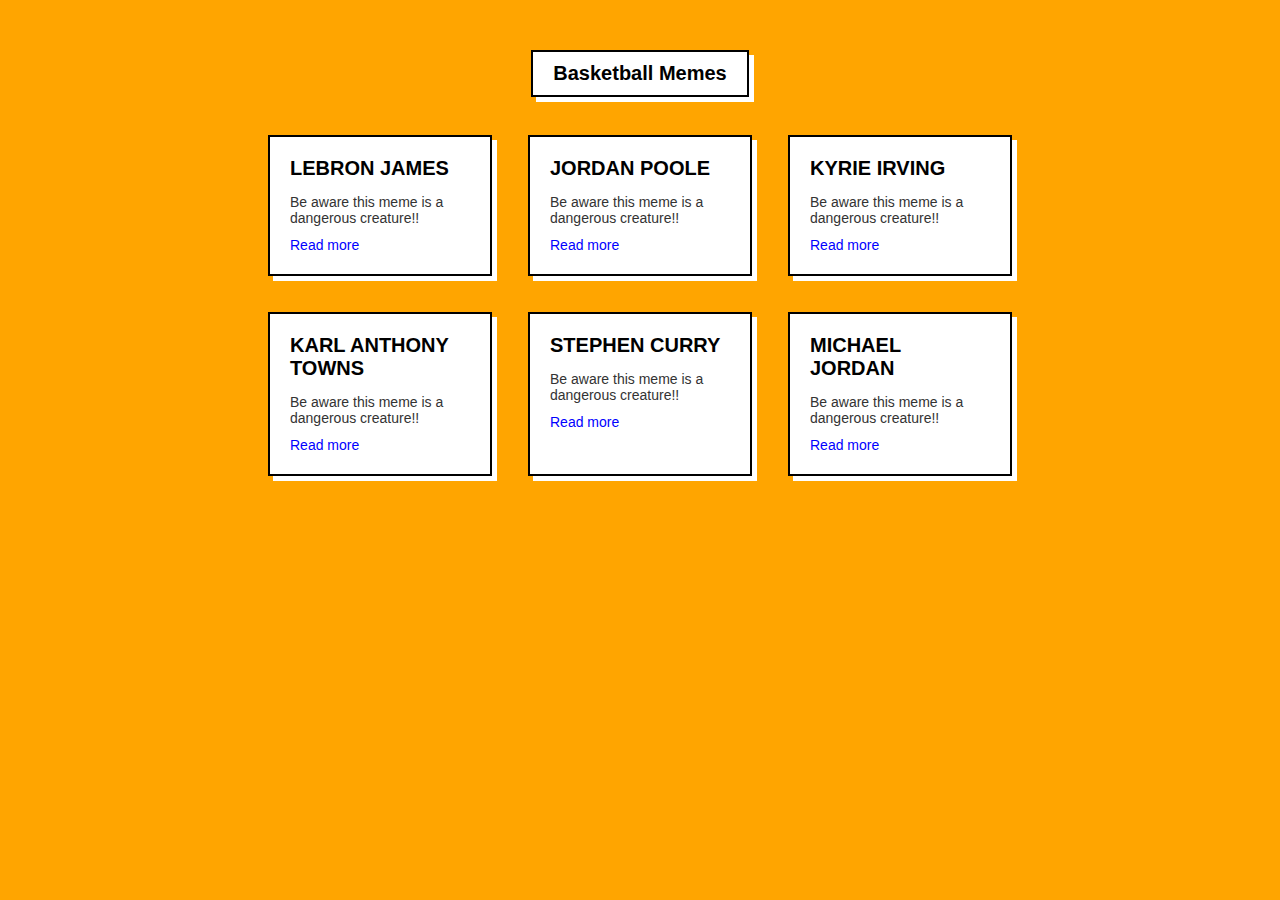
<file: Donsal_MinorA/index.html>
<!DOCTYPE html>
<html lang="en">
<head>
    <meta charset="UTF-8">
    <meta name="viewport" content="width=device-width, initial-scale=1.0">
    <title>Blog Posts</title>
    <link rel="stylesheet" href="styles.css">
</head>
<body style= margin:0%>

    <h1 class="title">Basketball Memes</h1>

<div class="container">
    <div class="row1">

        <div class="card">
            <h2>LEBRON JAMES</h2> 
            <p>Be aware this meme is a dangerous creature!!</p>
            <a href="https://imgflip.com/i/3gsozw">Read more</a>
        </div>

        <div class="card">
            <h2>JORDAN POOLE</h2>
            <p>Be aware this meme is a dangerous creature!!</p>
            <a href="https://www.reddit.com/media?url=https%3A%2F%2Fi.redd.it%2F6p0llcg0k9d81.jpg">Read more</a>
        </div>

        <div class="card">
            <h2>KYRIE IRVING</h2>
           <p>Be aware this meme is a dangerous creature!!</p>
            <a href="https://www.tiktok.com/@ball_is_square/video/7233915994673106181">Read more</a>
        </div>
    </div>
    <div class="row2">
        <div class="card">
            <h2>KARL ANTHONY TOWNS</h2>
            <p>Be aware this meme is a dangerous creature!!</p>
            <a href="https://i.kym-cdn.com/entries/icons/original/000/054/265/Zesty_Karl_meme_cover.jpg">Read more</a>
        </div>

        <div class="card">
            <h2>STEPHEN CURRY</h2>
            <p>Be aware this meme is a dangerous creature!!</p>
            <a href="https://www.instagram.com/p/CMixknYrQtj/">Read more</a>
        </div>

        <div class="card">
            <h2>MICHAEL JORDAN</h2>
            <p>Be aware this meme is a dangerous creature!!</p>
            <a href="https://tenor.com/view/michael-jordan-memes-dank-vines-funny-gif-12919917">Read more</a>
        </div>
    </div>
</div>

</body>
</html>
</file>
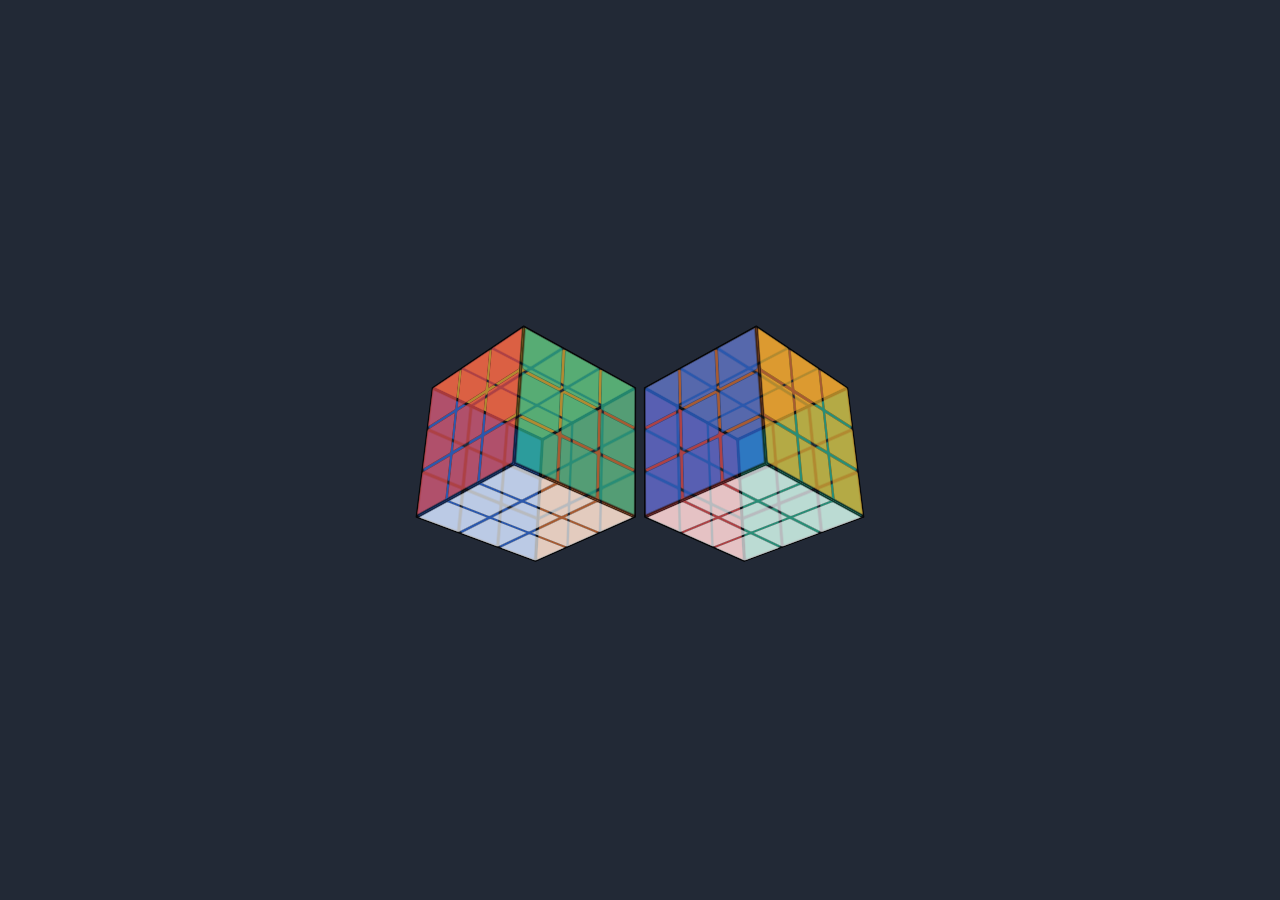
<file: Extra Points Rubics Cube/index.html>
<!DOCTYPE html>
<html lang="en" >
<head>
  <meta charset="UTF-8" />
  <meta name="viewport" content="width=device-width, initial-scale=1" />
  <title>Complete Rubik's Cubes with Original Colors</title>
  <link rel="stylesheet" href="styles.css" />
</head>
<body>
  <div class="container">
    <!-- Left Cube -->
    <div class="cube cube-left">
      <div class="face top">
        <!-- 9 yellow squares -->
        <div class="square yellow"></div><div class="square yellow"></div><div class="square yellow"></div>
        <div class="square yellow"></div><div class="square yellow"></div><div class="square yellow"></div>
        <div class="square yellow"></div><div class="square yellow"></div><div class="square yellow"></div>
      </div>
      <div class="face front">
        <!-- 9 red squares -->
        <div class="square red"></div><div class="square red"></div><div class="square red"></div>
        <div class="square red"></div><div class="square red"></div><div class="square red"></div>
        <div class="square red"></div><div class="square red"></div><div class="square red"></div>
      </div>
      <div class="face side">
        <!-- 9 green squares -->
        <div class="square green"></div><div class="square green"></div><div class="square green"></div>
        <div class="square green"></div><div class="square green"></div><div class="square green"></div>
        <div class="square green"></div><div class="square green"></div><div class="square green"></div>
      </div>

      <!-- Missing faces for full cube -->
      <div class="face back">
        <!-- 9 orange squares -->
        <div class="square orange"></div><div class="square orange"></div><div class="square orange"></div>
        <div class="square orange"></div><div class="square orange"></div><div class="square orange"></div>
        <div class="square orange"></div><div class="square orange"></div><div class="square orange"></div>
      </div>
      <div class="face left">
        <!-- 9 blue squares -->
        <div class="square blue"></div><div class="square blue"></div><div class="square blue"></div>
        <div class="square blue"></div><div class="square blue"></div><div class="square blue"></div>
        <div class="square blue"></div><div class="square blue"></div><div class="square blue"></div>
      </div>
      <div class="face bottom">
        <!-- 9 white squares -->
        <div class="square white"></div><div class="square white"></div><div class="square white"></div>
        <div class="square white"></div><div class="square white"></div><div class="square white"></div>
        <div class="square white"></div><div class="square white"></div><div class="square white"></div>
      </div>
    </div>

    <!-- Right Cube -->
    <div class="cube cube-right">
      <div class="face top">
        <!-- 9 orange squares -->
        <div class="square orange"></div><div class="square orange"></div><div class="square orange"></div>
        <div class="square orange"></div><div class="square orange"></div><div class="square orange"></div>
        <div class="square orange"></div><div class="square orange"></div><div class="square orange"></div>
      </div>
      <div class="face front">
        <!-- 9 blue squares -->
        <div class="square blue"></div><div class="square blue"></div><div class="square blue"></div>
        <div class="square blue"></div><div class="square blue"></div><div class="square blue"></div>
        <div class="square blue"></div><div class="square blue"></div><div class="square blue"></div>
      </div>
      <div class="face side">
        <!-- 9 yellow squares -->
        <div class="square yellow"></div><div class="square yellow"></div><div class="square yellow"></div>
        <div class="square yellow"></div><div class="square yellow"></div><div class="square yellow"></div>
        <div class="square yellow"></div><div class="square yellow"></div><div class="square yellow"></div>
      </div>

      <!-- Missing faces for full cube -->
      <div class="face back">
        <!-- 9 green squares -->
        <div class="square green"></div><div class="square green"></div><div class="square green"></div>
        <div class="square green"></div><div class="square green"></div><div class="square green"></div>
        <div class="square green"></div><div class="square green"></div><div class="square green"></div>
      </div>
      <div class="face left">
        <!-- 9 red squares -->
        <div class="square red"></div><div class="square red"></div><div class="square red"></div>
        <div class="square red"></div><div class="square red"></div><div class="square red"></div>
        <div class="square red"></div><div class="square red"></div><div class="square red"></div>
      </div>
      <div class="face bottom">
        <!-- 9 white squares -->
        <div class="square white"></div><div class="square white"></div><div class="square white"></div>
        <div class="square white"></div><div class="square white"></div><div class="square white"></div>
        <div class="square white"></div><div class="square white"></div><div class="square white"></div>
      </div>
    </div>
  </div>
</body>
</html>
</file>
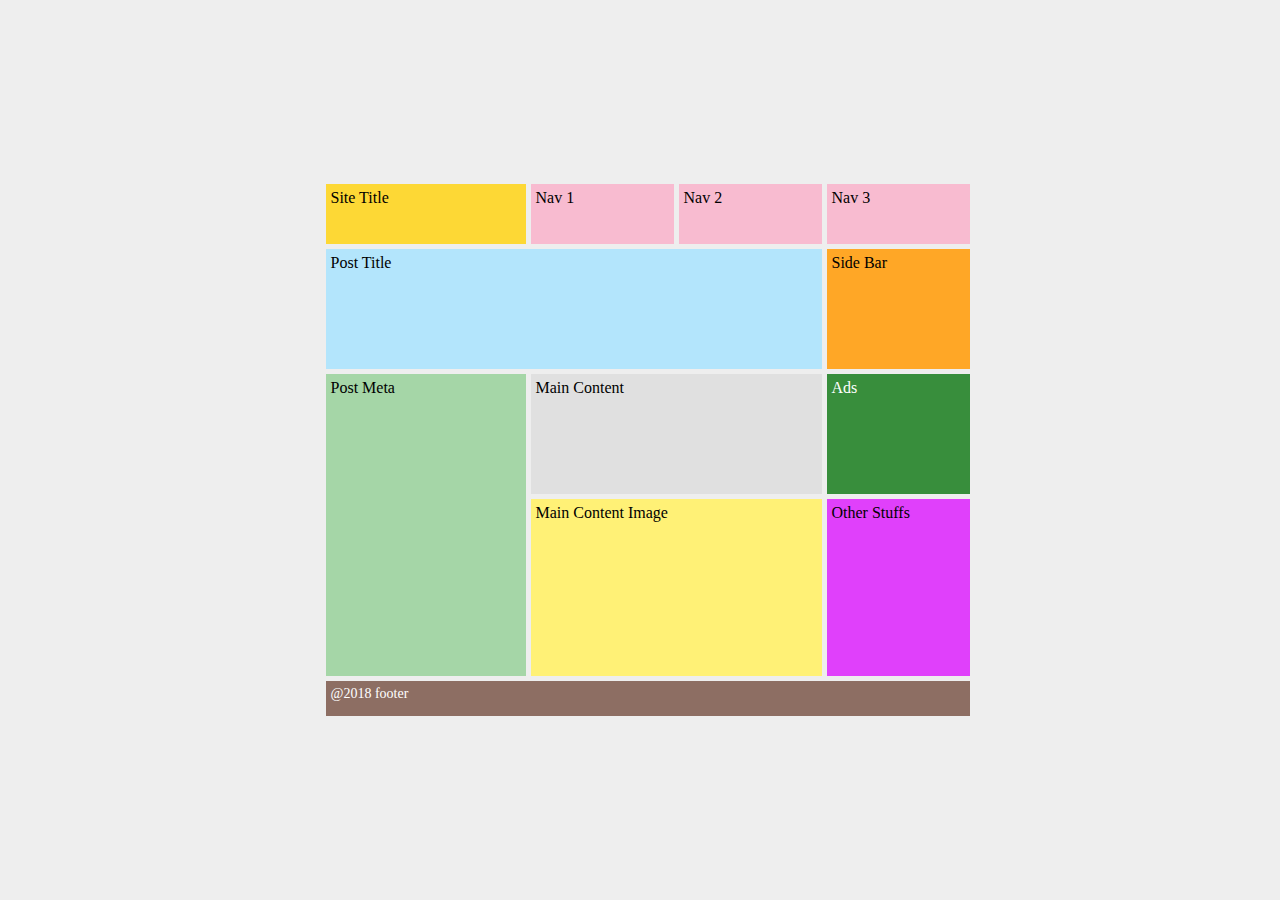
<file: testing/index.html>
<!DOCTYPE html>
  <title>Exact Layout</title>
  <link rel="stylesheet" href="styles.css">
</head>
<body>
  <div class="layout">
    <div class="site-title">Site Title</div>
    <div class="nav1">Nav 1</div>
    <div class="nav2">Nav 2</div>
    <div class="nav3">Nav 3</div>

    <div class="post-title">Post Title</div>
    <div class="sidebar">Side Bar</div>

    <div class="post-meta">Post Meta</div>
    <div class="main-content">Main Content</div>
    <div class="ads">Ads</div>

    <div class="main-image">Main Content Image</div>
    <div class="other-stuffs">Other Stuffs</div>

    <div class="footer">@2018 footer</div>
  </div>
</body>
</html>
</file>
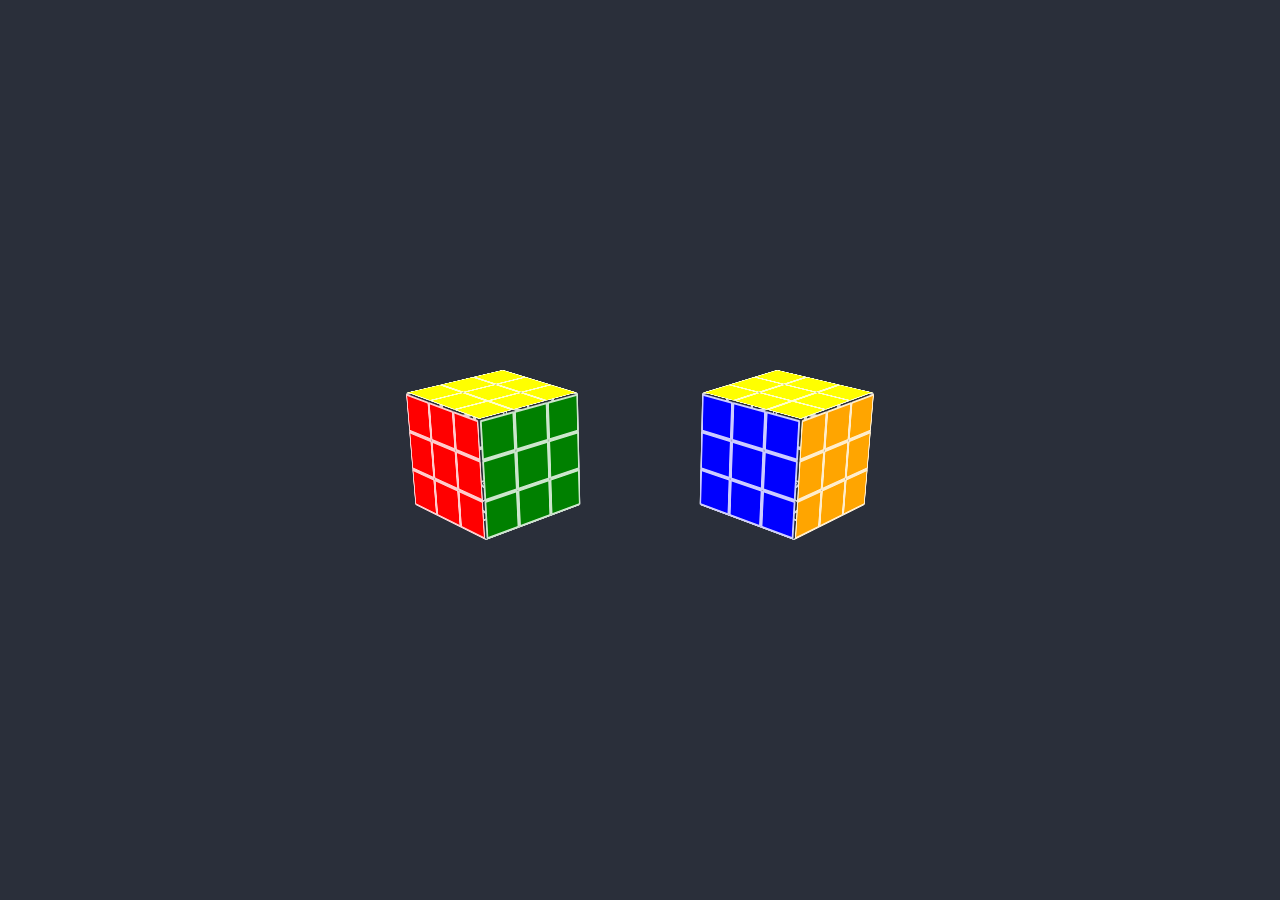
<file: Donsal_MinorA/Extra Points_Rubics Cube/index.html>
<!DOCTYPE html>
<html lang="en">
<head>
  <meta charset="UTF-8">
  <meta name="viewport" content="width=device-width, initial-scale=1.0">
  <title>RUBIKS CUBE :> </title>
  <link rel="stylesheet" href="styles.css">
</head>
<body>
  <div class="container">

    <!-- For The Left Cube --> 
    <div class="cube">
      <div class="face front">
        <div class="block"></div><div class="block"></div><div class="block"></div>
        <div class="block"></div><div class="block"></div><div class="block"></div>
        <div class="block"></div><div class="block"></div><div class="block"></div>
      </div>
      <div class="face back">
        <div class="block"></div><div class="block"></div><div class="block"></div>
        <div class="block"></div><div class="block"></div><div class="block"></div>
        <div class="block"></div><div class="block"></div><div class="block"></div>
      </div>
      <div class="face right">
        <div class="block"></div><div class="block"></div><div class="block"></div>
        <div class="block"></div><div class="block"></div><div class="block"></div>
        <div class="block"></div><div class="block"></div><div class="block"></div>
      </div>
      <div class="face left">
        <div class="block"></div><div class="block"></div><div class="block"></div>
        <div class="block"></div><div class="block"></div><div class="block"></div>
        <div class="block"></div><div class="block"></div><div class="block"></div>
      </div>
      <div class="face top">
        <div class="block"></div><div class="block"></div><div class="block"></div>
        <div class="block"></div><div class="block"></div><div class="block"></div>
        <div class="block"></div><div class="block"></div><div class="block"></div>
      </div>
      <div class="face bottom">
        <div class="block"></div><div class="block"></div><div class="block"></div>
        <div class="block"></div><div class="block"></div><div class="block"></div>
        <div class="block"></div><div class="block"></div><div class="block"></div>
      </div>
    </div>

    <!-- For The Right Cube -->
    <div class="cube">
      <div class="face front">
        <div class="block"></div><div class="block"></div><div class="block"></div>
        <div class="block"></div><div class="block"></div><div class="block"></div>
        <div class="block"></div><div class="block"></div><div class="block"></div>
      </div>
      <div class="face back">
        <div class="block"></div><div class="block"></div><div class="block"></div>
        <div class="block"></div><div class="block"></div><div class="block"></div>
        <div class="block"></div><div class="block"></div><div class="block"></div>
      </div>
      <div class="face right">
        <div class="block"></div><div class="block"></div><div class="block"></div>
        <div class="block"></div><div class="block"></div><div class="block"></div>
        <div class="block"></div><div class="block"></div><div class="block"></div>
      </div>
      <div class="face left">
        <div class="block"></div><div class="block"></div><div class="block"></div>
        <div class="block"></div><div class="block"></div><div class="block"></div>
        <div class="block"></div><div class="block"></div><div class="block"></div>
      </div>
      <div class="face top">
        <div class="block"></div><div class="block"></div><div class="block"></div>
        <div class="block"></div><div class="block"></div><div class="block"></div>
        <div class="block"></div><div class="block"></div><div class="block"></div>
      </div>
      <div class="face bottom">
        <div class="block"></div><div class="block"></div><div class="block"></div>
        <div class="block"></div><div class="block"></div><div class="block"></div>
        <div class="block"></div><div class="block"></div><div class="block"></div>
      </div>
    </div>

  </div>
</body>
</html>
</file>
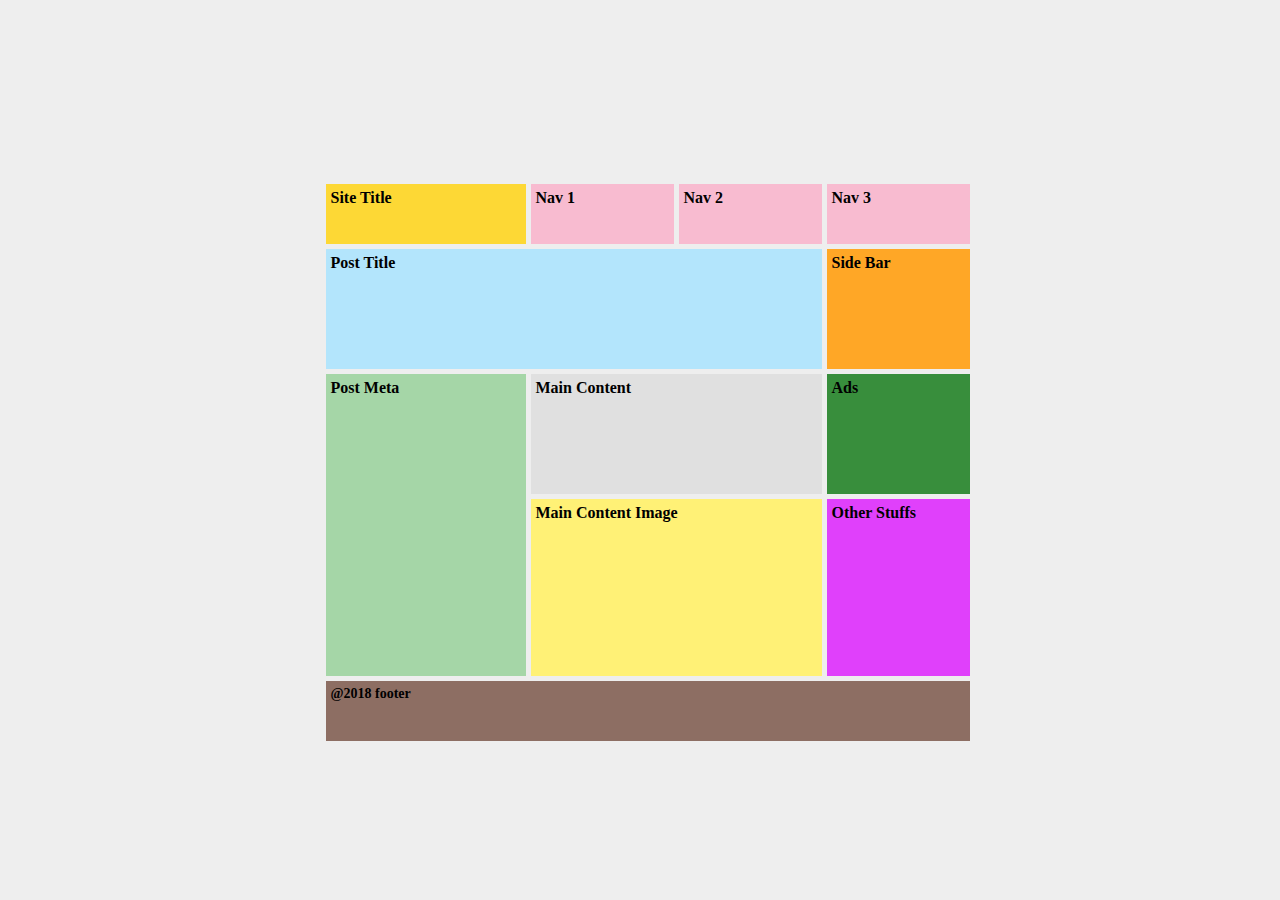
<file: Donsal_MinorA/Grid/index.html>
<!DOCTYPE html>
  <title>Exact Layout</title>
  <link rel="stylesheet" href="styles.css">
</head>
<body>
  <div class="layout">
    <div class="site-title">Site Title</div>
    <div class="nav1">Nav 1</div>
    <div class="nav2">Nav 2</div>
    <div class="nav3">Nav 3</div>

    <div class="post-title">Post Title</div>
    <div class="sidebar">Side Bar</div>

    <div class="post-meta">Post Meta</div>
    <div class="main-content">Main Content</div>
    <div class="ads">Ads</div>

    <div class="main-image">Main Content Image</div>
    <div class="other-stuffs">Other Stuffs</div>

    <div class="footer">@2018 footer</div>
  </div>
</body>
</html>
</file>
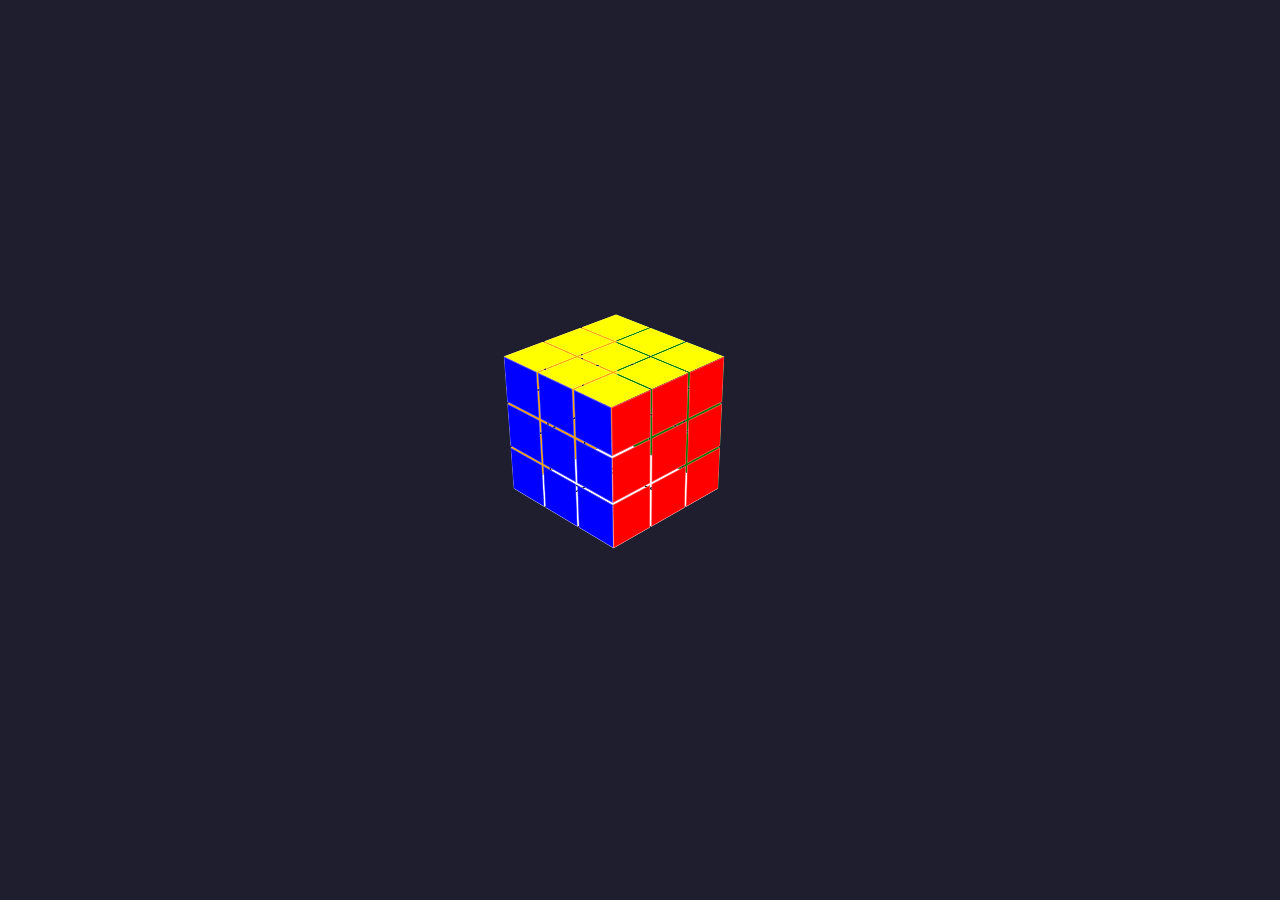
<file: Donsal_MinorA/Minor rubics cube extra/index.html>
<!DOCTYPE html>
<html lang="en">
<head>
  <meta charset="UTF-8" />
  <meta name="viewport" content="width=device-width, initial-scale=1.0" />
  <title>3D Rubik's Cube</title>
  <link rel="stylesheet" href="styles.css" />
</head>
<body>
  <div class="scene">
    <div class="cube">
      <div class="face front">
        <div></div><div></div><div></div>
        <div></div><div></div><div></div>
        <div></div><div></div><div></div>
      </div>
      <div class="face back">
        <div></div><div></div><div></div>
        <div></div><div></div><div></div>
        <div></div><div></div><div></div>
      </div>
      <div class="face right">
        <div></div><div></div><div></div>
        <div></div><div></div><div></div>
        <div></div><div></div><div></div>
      </div>
      <div class="face left">
        <div></div><div></div><div></div>
        <div></div><div></div><div></div>
        <div></div><div></div><div></div>
      </div>
      <div class="face top">
        <div></div><div></div><div></div>
        <div></div><div></div><div></div>
        <div></div><div></div><div></div>
      </div>
      <div class="face bottom">
        <div></div><div></div><div></div>
        <div></div><div></div><div></div>
        <div></div><div></div><div></div>
      </div>
    </div>
  </div>
</body>
</html>
</file>
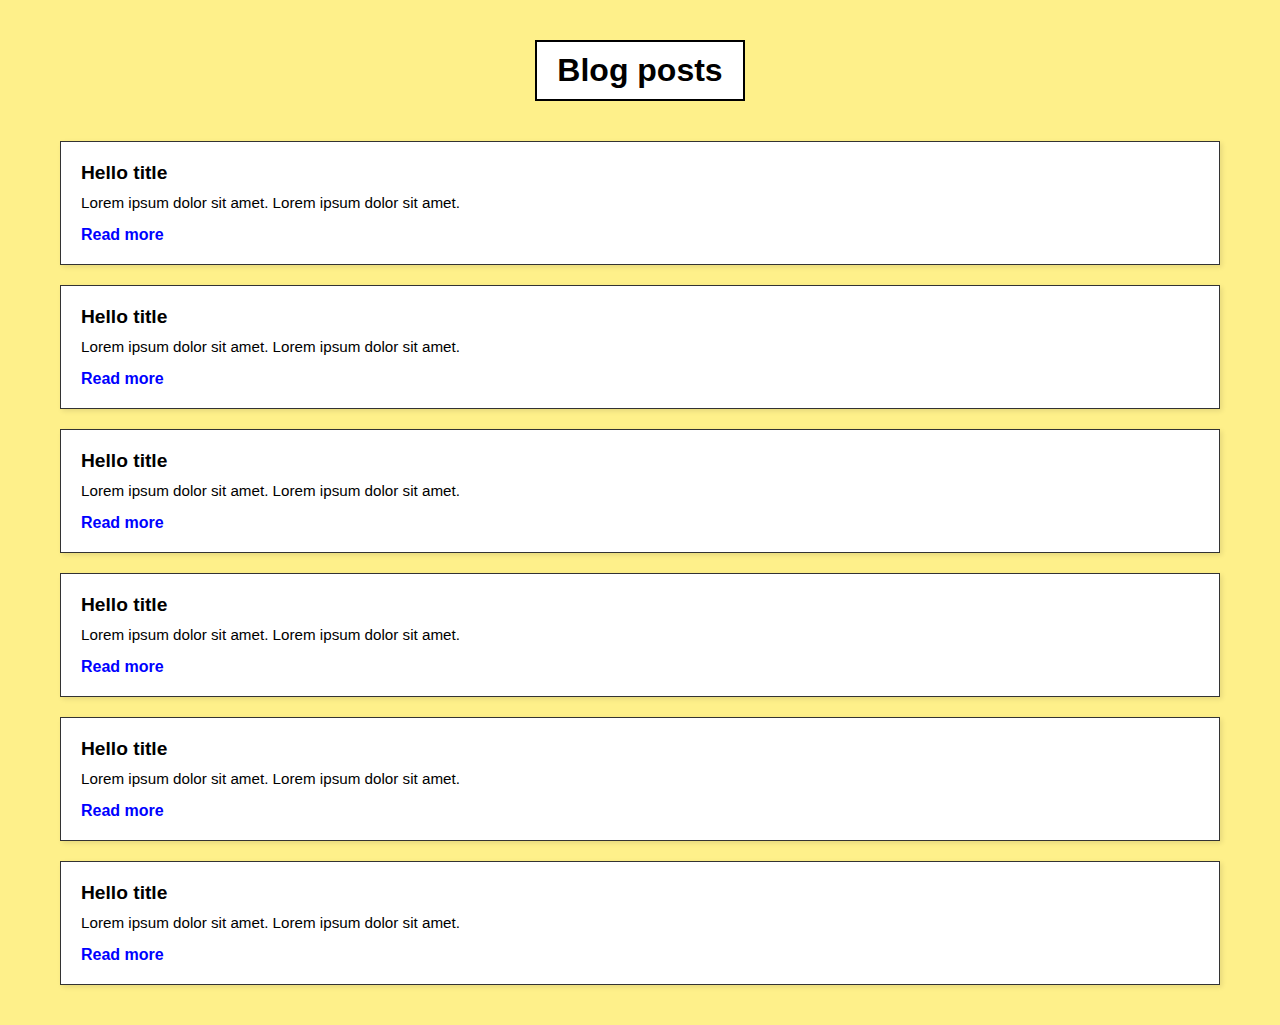
<file: test codes/blog spot/index.html>
<!DOCTYPE html>
<html lang="en">
<head>
  <meta charset="UTF-8" />
  <meta name="viewport" content="width=device-width, initial-scale=1.0"/>
  <title>Blog Posts</title>
  <link rel="stylesheet" href="styles.css" />
</head>
<body>
  <section class="blog-section">
    <h1>Blog posts</h1>
    <div class="posts-container">
      <div class="post-card">
        <h2>Hello title</h2>
        <p>Lorem ipsum dolor sit amet. Lorem ipsum dolor sit amet.</p>
        <a href="#">Read more</a>
      </div>
      <div class="post-card">
        <h2>Hello title</h2>
        <p>Lorem ipsum dolor sit amet. Lorem ipsum dolor sit amet.</p>
        <a href="#">Read more</a>
      </div>
      <div class="post-card">
        <h2>Hello title</h2>
        <p>Lorem ipsum dolor sit amet. Lorem ipsum dolor sit amet.</p>
        <a href="#">Read more</a>
      </div>
      <div class="post-card">
        <h2>Hello title</h2>
        <p>Lorem ipsum dolor sit amet. Lorem ipsum dolor sit amet.</p>
        <a href="#">Read more</a>
      </div>
      <div class="post-card">
        <h2>Hello title</h2>
        <p>Lorem ipsum dolor sit amet. Lorem ipsum dolor sit amet.</p>
        <a href="#">Read more</a>
      </div>
      <div class="post-card">
        <h2>Hello title</h2>
        <p>Lorem ipsum dolor sit amet. Lorem ipsum dolor sit amet.</p>
        <a href="#">Read more</a>
      </div>
    </div>
  </section>
</body>
</html>
</file>
<file: Donsal_MinorA/styles.css>
body {
    font-family: Arial, sans-serif;
    background-color: orange;
    width: 1/3px;
    margin-top: auto;
    margin: 10%;
    padding: 0;
    display: flex;
    flex-direction: column;
    align-items: center;
    
}

.title {
    background-color: white;
    border: 2px solid black;
    padding: 10px 20px;
    margin-top: 50px;
    font-size: 20px;
    text-align: center;
   box-shadow: 5px 5px 0px rgb(255, 255, 255);
}

.row1, & .row2 {
    display: flex;
    flex-direction: row;
    flex-wrap: nowrap;
    gap: 4vh;
}
.container {
    display: flex;
    flex-direction: row;
    flex-wrap: wrap;
    justify-content: center;
    gap: 4vh;
    margin: 10%;  
    margin-top: 25px;
}

.card {
    background-color: white;
    border: 2px solid #000000;
    width: 180px;
    padding: 20px;
    box-shadow: 5px 5px 0px rgb(255, 255, 255);
}

.card h2 {
    margin: 0 0 10px 0;
    font-size: 20px;
    text-align: left;
}

.card p {
    font-size: 14px;
    text-align: left;
    color: #333;
    margin-bottom: 10px;
}

.card a {
    color: blue;
    text-decoration: none;
    font-size: 14px;
}

.card a:hover {
    text-decoration: underline;
}
</file>
<file: testing/styles.css>
body {
  margin: 0;
  padding: 0;
  background: #eee;
  display: flex;
  justify-content: center;
  align-items: center;
  min-height: 100vh;
}

.layout {
  width: 629px;
  height: 532px;
  display: grid;
  grid-template-columns: 200px 143px 143px 143px;
  grid-template-rows: 60px 60px 120px 120px 120px 52px;
  gap: 1px;
}


.site-title {
  grid-column: 1 / 2;
  grid-row: 1 / 2;
  background: #fdd835;
  padding: 5px;
}

.nav1 {
  grid-column: 2 / 3;
  grid-row: 1 / 2;
  background: #f8bbd0;
  padding: 5px;
}

.nav2 {
  grid-column: 3 / 4;
  grid-row: 1 / 2;
  background: #f8bbd0;
  padding: 5px;
}

.nav3 {
  grid-column: 4 / 5;
  grid-row: 1 / 2;
  background: #f8bbd0;
  padding: 5px;
}

/* Post Title */
.post-title {
  grid-column: 1 / 4;
  grid-row: 2 / 3;
  background: #b3e5fc;
  padding: 5px;
}


.sidebar {
  grid-column: 4 / 5;
  grid-row: 2 / 3; 
  background: #ffa726;
  padding: 5px;
}


.post-meta {
  grid-column: 1 / 2;
  grid-row: 3 / 6;
  background: #a5d6a7;
  padding: 5px;
}

.main-content {
  grid-column: 2 / 4;
  grid-row: 3 / 4;
  background: #e0e0e0;
  padding: 5px;
}

.ads {
  grid-column: 4 / 5;
  grid-row: 3 / 4;
  background: #388e3c;
  color: white;
  padding: 5px;
}

.main-image {
  grid-column: 2 / 4;
  grid-row: 4 / 6;
  background: #fff176;
  padding: 5px;
}

.other-stuffs {
  grid-column: 4 / 5;
  grid-row: 4 / 6; 
  background: #e040fb;
  padding: 5px;
}


.footer {
  grid-column: 1 / 5;
  grid-row: 6 / 7;
  background: #8d6e63;
  color: white;
  padding: 5px;
  font-size: 14px;
}

.layout {
  width: 629px;
  height: 532px;
  display: grid;
  grid-template-columns: 200px 143px 143px 143px;
  grid-template-rows: 
    60px   
    120px  
    120px  
    120px  
    52px;  
  gap: 5px;
}
</file>
<file: Donsal_MinorA/Extra Points_Rubics Cube/styles.css>
/* Face positions */
.front  { transform: translateZ(60px); }
.back   { transform: translateZ(-60px) rotateY(180deg); }
.right  { transform: translateX(60px) rotateY(90deg); }
.left   { transform: translateX(-60px) rotateY(-90deg); }
.top    { transform: translateY(-60px) rotateX(90deg); }
.bottom { transform: translateY(60px) rotateX(-90deg); }

/* RUBICS CUBE */
* {
  margin: 0;
  padding: 0;
  box-sizing: border-box;
}

body {
  background-color: #2a2f3a;
  min-height: 100vh;
  display: flex;
  justify-content: center;
  align-items: center;
  font-family: Arial, sans-serif;
}

.container {
  display: flex;
  gap: 170px;
  align-items: center;
  perspective: 1000px;
}

.cube {
  width: 120px;
  height: 120px;
  position: relative;
  transform-style: preserve-3d;
  transform: rotateX(-20deg) rotateY(-45deg);
}

.face {
  position: absolute;
  width: 120px;
  height: 120px;
  display: grid;
  grid-template-columns: repeat(3, 1fr);
  grid-template-rows: repeat(3, 1fr);
  padding: 1px;
}

.block {
  border: 2px solid rgba(255, 255, 255, 0.8);
  border-radius: 1px;
  position: relative;
}

/* Left Rubics Cube Colors */
.cube:nth-child(1) .front .block {
  background-color: red; 
}
.cube:nth-child(1) .right .block {
  background-color: green; 
}
.cube:nth-child(1) .top .block {
  background-color: yellow; 
}

/* Right Rubics Cube Colors */
.cube:nth-child(2) .front .block {
  background-color: blue; 
}
.cube:nth-child(2) .right .block {
  background-color: orange; 
}
.cube:nth-child(2) .top .block {
  background-color:yellow;
}

/* Face positioning */
.front  { transform: translateZ(60px); }
.back   { transform: translateZ(-60px) rotateY(180deg); }
.right  { transform: translateX(60px) rotateY(90deg); }
.left   { transform: translateX(-60px) rotateY(-90deg); }
.top    { transform: translateY(-60px) rotateX(90deg); }
.bottom { transform: translateY(60px) rotateX(-90deg); }

/* Subtle grid lines inside each block */
.block::before {
  content: '';
  position: absolute;
  top: 50%;
  left: 0;
  right: 0;
  height: 1px;
  background-color:#2a2f3a(255, 255, 255, 0.3);
}

.block::after {
  content: '';
  position: absolute;
  left: 50%;
  top: 0;
  bottom: 0;
  width: 1px;
  background-color: #2a2f3a(255, 255, 255, 0.3);
}
</file>
<file: Donsal_MinorA/Grid/styles.css>
body {
  margin: 0;
  padding: 0;
  background: #eee;
  display: flex;
  justify-content: center;
  align-items: center;
  min-height: 100vh;
}

.layout {
  width: 629px;
  height: 532px;
  display: grid;
  grid-template-columns: 200px 143px 143px 143px;
  grid-template-rows: 60px 60px 120px 120px 120px 52px;
  gap: 1px;
}


.site-title {
  grid-column: 1 / 2;
  grid-row: 1 / 2;
  background: #fdd835;
  padding: 5px;
  font-style: Times New Roman;
}

.nav1 {
  grid-column: 2 / 3;
  grid-row: 1 / 2;
  background: #f8bbd0;
  padding: 5px;
  font-style: Times New Roman;
}

.nav2 {
  grid-column: 3 / 4;
  grid-row: 1 / 2;
  background: #f8bbd0;
  padding: 5px;
  font-style: Times New Roman;
}

.nav3 {
  grid-column: 4 / 5;
  grid-row: 1 / 2;
  background: #f8bbd0;
  padding: 5px;
  font-style: Times New Roman;
}


.post-title {
  grid-column: 1 / 4;
  grid-row: 2 / 3;
  background: #b3e5fc;
  padding: 5px;
  font-style: Times New Roman;

}


.sidebar {
  grid-column: 4 / 5;
  grid-row: 2 / 3; 
  background: #ffa726;
  padding: 5px;
  font-style: Times New Roman;
}


.post-meta {
  grid-column: 1 / 2;
  grid-row: 3 / 6;
  background: #a5d6a7;
  padding: 5px;
  font-style: Times New Roman;
  
}

.main-content {
  grid-column: 2 / 4;
  grid-row: 3 / 4;
  background: #e0e0e0;
  padding: 5px;
  font-style: Times New Roman;
}

.ads {
  grid-column: 4 / 5;
  grid-row: 3 / 4;
  background: #388e3c;
  color: rgb(0, 0, 0);
  padding: 5px;
  font-style: Times New Roman;
}

.main-image {
  grid-column: 2 / 4;
  grid-row: 4 / 6;
  background: #fff176;
  padding: 5px;
  font-style: Times New Roman;
}

.other-stuffs {
  grid-column: 4 / 5;
  grid-row: 4 / 6; 
  background: #e040fb;
  padding: 5px;
  font-style: Times New Roman;
}


.footer {
  grid-column: 1 / 5;
  grid-row: 6 / 7;
  background: #8d6e63;
  color: rgb(0, 0, 0);
  padding: 5px;
  font-size: 14px;
  height: 50px;
  font-style: Times New Roman;
}

.layout {
  width: 629px;
  height: 532px;
  display: grid;
  grid-template-columns: 200px 143px 143px 143px;
  grid-template-rows: 
    60px   
    120px  
    120px  
    120px  
    52px;  
  gap: 5px;
  font-style: Times New Roman;
  font-weight: bold;
}
</file>
<file: Extra Points Rubics Cube/styles.css>
/* Reset */
* {
  box-sizing: border-box;
  margin: 0;
  padding: 0;
}

body {
  height: 100vh;
  background: #222936;
  display: flex;
  justify-content: center;
  align-items: center;
  font-family: Arial, sans-serif;
}

.container {
  display: flex;
  gap: 70px;
  perspective: 1000px;
}

/* Cube base */
.cube {
  position: relative;
  width: 150px;
  height: 150px;
  transform-style: preserve-3d;
  transform: rotateX(30deg) rotateY(-45deg);
}

/* Faces */
.face {
  position: absolute;
  width: 150px;
  height: 150px;
  border: 2px solid rgba(0, 0, 0, 0.6);
  display: grid;
  grid-template-columns: repeat(3, 1fr);
  grid-template-rows: repeat(3, 1fr);
  gap: 3px;
  background: transparent;
  box-sizing: border-box;
  z-index: 1;
}

/* Small squares inside each face */
.square {
  border: 1.5px solid rgba(10, 9, 9, 0.3);
  border-radius: 2px;
  opacity: 0.85;
}

/* Faces positioning */
.face.top {
  transform: rotateX(90deg) translateZ(75px);
  transform-origin: center center;
  top: 0;
  left: 0;
  z-index: 6;
}

.face.front {
  transform: translateZ(75px);
  top: 0;
  left: 0;
  z-index: 5;
}

.face.side {
  transform: rotateY(90deg) translateZ(75px);
  transform-origin: center center;
  top: 0;
  left: 0;
  z-index: 4;
}

.face.back {
  transform: rotateY(180deg) translateZ(75px);
  top: 0;
  left: 0;
  z-index: 3;
}

.face.left {
  transform: rotateY(-90deg) translateZ(75px);
  top: 0;
  left: 0;
  z-index: 2;
}

.face.bottom {
  transform: rotateX(-90deg) translateZ(75px);
  top: 0;
  left: 0;
  z-index: 1;
}

/* Colors for left cube */
.cube-left .yellow {
  background-color: rgba(244, 182, 46, 0.8);
}
.cube-left .red {
  background-color: rgba(239, 76, 76, 0.8);
}
.cube-left .green {
  background-color: rgba(45, 187, 147, 0.8);
}
.cube-left .orange {
  background-color: rgba(229, 114, 47, 0.8);
}
.cube-left .blue {
  background-color: rgba(47, 109, 229, 0.8);
}
.cube-left .white {
  background-color: rgba(255, 255, 255, 0.8);
}

/* Colors for right cube */
.cube-right .yellow {
  background-color: rgba(244, 182, 46, 0.8);
}
.cube-right .blue {
  background-color: rgba(47, 109, 229, 0.8);
}
.cube-right .red {
  background-color: rgba(239, 76, 76, 0.8);
}
.cube-right .green {
  background-color: rgba(45, 187, 147, 0.8);
}
.cube-right .orange {
  background-color: rgba(229, 114, 47, 0.8);
}
.cube-right .white {
  background-color: rgba(255, 255, 255, 0.8);
}
</file>
<file: Donsal_MinorA/Minor rubics cube extra/styles.css>
/* Reset and center */
body {
  margin: 0;
  background: #1e1e2f;
  height: 100vh;
  display: flex;
  justify-content: center;
  align-items: center;
}

/* Container with 3D perspective */
.scene {
  width: 200px;
  height: 200px;
  perspective: 1000px;
}

/* The cube itself */
.cube {
  width: 150px;
  height: 150px;
  position: relative;
  transform-style: preserve-3d;
  transform: rotateX(-30deg) rotateY(45deg);
  animation: spin 20s infinite linear;
}

/* All cube faces */
.face {
  position: absolute;
  width: 150px;
  height: 150px;
  display: grid;
  grid-template-columns: repeat(3, 1fr);
  grid-template-rows: repeat(3, 1fr);
  gap: 2px;
}

/* Grid squares (stickers) */
.face div {
  background: white;
  border: 1px solid rgba(255, 255, 255, 0.3);
}

/* Positioning each face */
.front  { transform: rotateY(  0deg) translateZ(75px); }
.back   { transform: rotateY(180deg) translateZ(75px); }
.right  { transform: rotateY( 90deg) translateZ(75px); }
.left   { transform: rotateY(-90deg) translateZ(75px); }
.top    { transform: rotateX( 90deg) translateZ(75px); }
.bottom { transform: rotateX(-90deg) translateZ(75px); }

/* Color themes for each face */
.front  div { background: red; }
.back   div { background: orange; }
.right  div { background: green; }
.left   div { background: blue; }
.top    div { background: yellow; }
.bottom div { background: white; }

/* Optional: spinning animation */
@keyframes spin {
  from { transform: rotateX(-30deg) rotateY(0deg); }
  to   { transform: rotateX(-30deg) rotateY(360deg); }
}
</file>
<file: test codes/blog spot/styles.css>
/* Reset */
* {
  margin: 0;
  padding: 0;
  box-sizing: border-box;
}

/* Body and section styling */
body {
  font-family: Arial, sans-serif;
  background-color: #fef08a; /* light yellow */
}

.blog-section {
  max-width: 1200px;
  margin: 0 auto;
  padding: 40px 20px;
  text-align: center;
}

/* Title */
.blog-section h1 {
  font-size: 2rem;
  margin-bottom: 40px;
  display: inline-block;
  padding: 10px 20px;
  border: 2px solid black;
  background-color: white;
}

/* Post grid container */
.posts-container {
  display: grid;
  grid-template-columns: 1fr;
  gap: 20px;
}

/* Post card styling */
.post-card {
  background-color: white;
  padding: 20px;
  border: 1px solid #333;
  box-shadow: 2px 2px 5px rgba(0, 0, 0, 0.1);
  text-align: left;
  width: 100%; /* Fill the grid cell */
}

.post-card h2 {
  font-size: 1.2rem;
  margin-bottom: 10px;
}

.post-card p {
  font-size: 0.95rem;
  margin-bottom: 15px;
}

.post-card a {
  color: blue;
  text-decoration: none;
  font-weight: bold;
}

/* Responsive grid at ≥1440px: 3 columns */
@media screen and (min-width: 1440px) {
  .posts-container {
    grid-template-columns: repeat(3, 1fr);
  }
}
</file>
